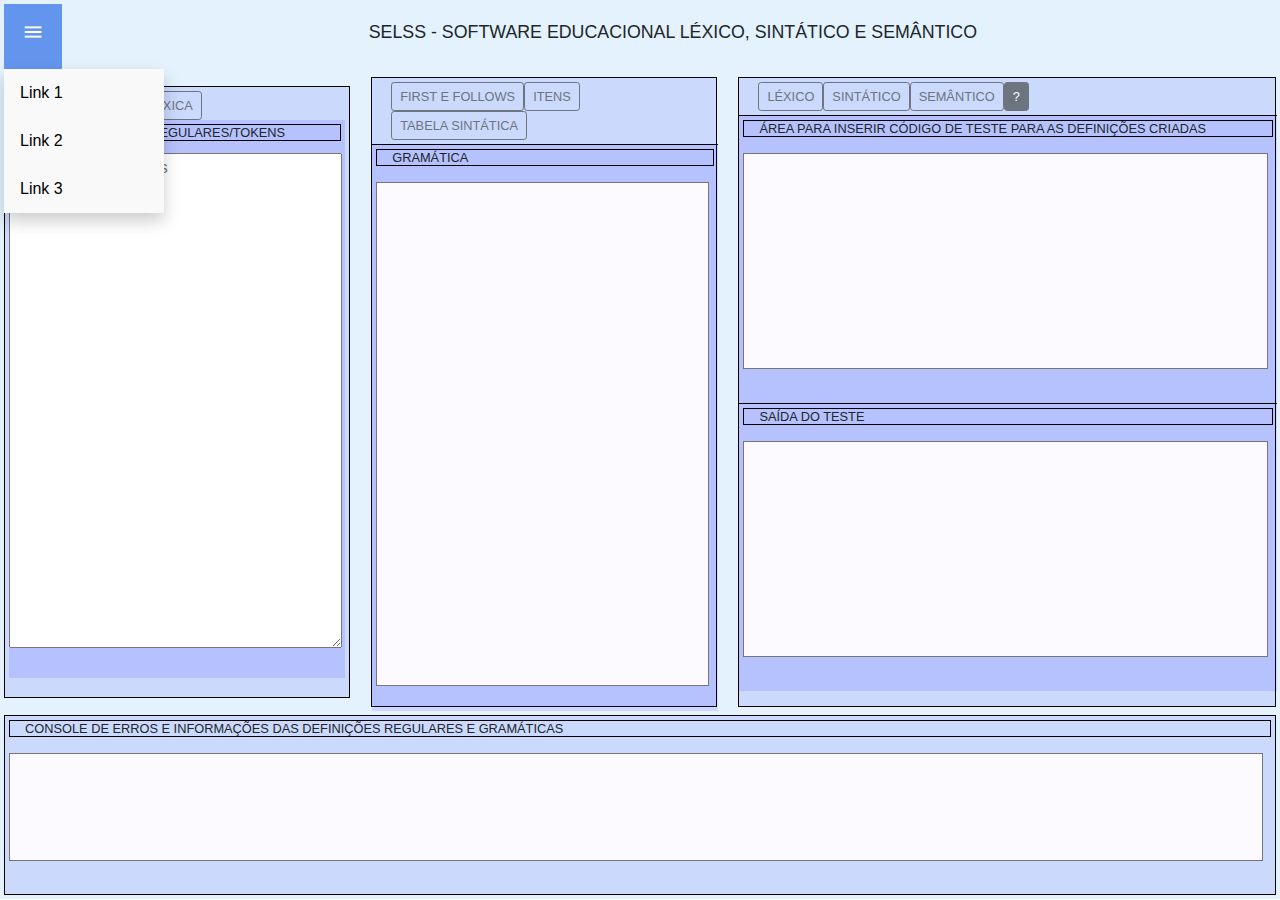
<file: index.html>
<!DOCTYPE html>
<html lang="pt">    
    <head>
        <meta charset="utf-8">
        <meta name="viewport" content="width=device-width, initial-scale=1">
        <link href="https://cdn.jsdelivr.net/npm/bootstrap@5.1.3/dist/css/bootstrap.min.css" rel="stylesheet"
        integrity="sha384-1BmE4kWBq78iYhFldvKuhfTAU6auU8tT94WrHftjDbrCEXSU1oBoqyl2QvZ6jIW3" crossorigin="anonymous">
        <link rel="stylesheet" href="https://maxcdn.bootstrapcdn.com/bootstrap/4.4.1/css/bootstrap.min.css">
        <link href="https://fonts.googleapis.com/icon?family=Material+Icons" rel="stylesheet">
        <link rel="stylesheet" href="css/app.css">
        <script src="https://ajax.googleapis.com/ajax/libs/jquery/3.4.1/jquery.min.js"></script>
        <script src="https://cdnjs.cloudflare.com/ajax/libs/popper.js/1.16.0/umd/popper.min.js"></script>
        <script src="https://maxcdn.bootstrapcdn.com/bootstrap/4.4.1/js/bootstrap.min.js"></script>
        <script src="js/app.js" type="text/javascript"></script> 
    </head>
    <body>
        <nav class="navbar p-0" style="background:#e3f2fd; display:flex;">
            <div class="dropdown p-1">
                <button class="dropbtn" type="button" id="dropdownMenu1" data-bs-toggle="dropdown" style="background:cornflowerblue;">
                    <span class="icon-asset material-icons ng-star-inserted" style="font-size: calc(1.7vw); width: calc(1.7vw); height: calc(1vh)">menu</span>
                </button>
                <div class="dropdown-content">
                    <a href="#">Link 1</a>
                    <a href="#">Link 2</a>
                    <a href="#">Link 3</a>
                </div>
            </div>
            <h4 class="mx-auto" style="font-size:calc(5px + 1vw)">SELSS - SOFTWARE EDUCACIONAL LÉXICO, SINTÁTICO E
                SEMÂNTICO
            </h4>
        </nav>
        <nav class="navbar p-1" style="background:#e3f2fd;">
            <div style="width: calc(27vw); height: calc(68vh); background-color: rgba(0,0,255,0.1); border:1px solid black;">
                <nav class="navbar p-1">
                    <form class="container-fluid justify-content-start p-0">
                        <button class="btn btn-sm btn-outline-secondary me-1 " onclick="loadDoc()"
                                style="width: calc(vw); height: calc(vh); font-size:calc(1vw)" type="button">TABELA DE ANÁLISE
                            LÉXICA</button>
                        <div class="div text-center"
                             style="width: calc(27vw); height: calc(62vh); background-color: rgba(0,0,255,0.1);">
                            <div class="div text-center p-1">
                                <h6 class="justify"
                                    style="border:1px solid black; font-size:calc(1vw);">DEFINIÇÕES REGULARES/TOKENS</h6>
                            </div>
                            <div class="div text-justify">
                                <textarea id="defReg" name="defReg" onkeypress="loadDoc()" style="width: calc(26vw); height: calc(55vh);" placeholder='Escreva as definições'></textarea>
                            </div>
                        </div>
                    </form>
                </nav>
            </div>
            <div style="width: calc(27vw); height: calc(70vh); background-color: rgba(0,0,255,0.1); border:1px solid black;">

                <nav class="navbar p-1">
                    <form class="container-fluid justify-content-start">
                        <button class="btn btn-sm btn-outline-secondary me-1 "
                                style="width: calc(vw); height: calc(vh); font-size:calc(1vw)" type="button">FIRST E
                            FOLLOWS</button>
                        <button class="btn btn-sm btn-outline-secondary me-1 "
                                style="width: calc(vw); height: calc(vh); font-size:calc(1vw)" type="button">ITENS</button>
                        <button class="btn btn-sm btn-outline-secondary me-1 "
                                style="width: calc(vw); height: calc(vh); font-size:calc(1vw)" type="button">TABELA
                            SINTÁTICA</button>
                    </form>
                </nav>
                <div
                    style="width: calc(27vw); height: calc(68vh); background-color: rgba(0,0,255,0.1); border-top:1px solid black;">
                    <div class="div p-1 text-center">
                        <h6 class="container-fluid justify-content-start" style="border:1px solid black; font-size:calc(1vw); ">
                            GRAMÁTICA
                        </h6>
                    </div>
                    <div class="div p-1 text-justify">
                        <textarea style="resize:none; overflow:auto; width: calc(26vw); height: calc(56vh); background-color: #fcfaff;">

                        </textarea>
                    </div>
                </div>

            </div>
            <div style="width: calc(42vw); height: calc(70vh); background-color: rgba(0,0,255,0.1); border:1px solid black;">

                <nav class="navbar p-1">
                    <form class="container-fluid justify-content-start">
                        <button class="btn btn-sm btn-outline-secondary me-1 "
                                style="width: calc(vw); height: calc(vh); font-size:calc(1vw)" type="button">LÉXICO</button>
                        <button class="btn btn-sm btn-outline-secondary me-1 "
                                style="width: calc(vw); height: calc(vh); font-size:calc(1vw)" type="button">SINTÁTICO</button>
                        <button class="btn btn-sm btn-outline-secondary me-1 "
                                style="width: calc(vw); height: calc(vh); font-size:calc(1vw)" type="button">SEMÂNTICO</button>
                        <button class="btn btn-sm btn-secondary" style="width: calc(vw); height: calc(vh); font-size:calc(1vw)"
                                type="button">?</button>
                    </form>
                </nav>
                <div
                    style="width: calc(42vw); height: calc(32vh); background-color: rgba(0,0,255,0.1); border-top:1px solid black;">
                    <div class="div p-1 text-center">
                        <h6 class="container-fluid justify-content-start" style="border:1px solid black; font-size:calc(1vw);">
                            ÁREA PARA INSERIR CÓDIGO DE TESTE PARA AS DEFINIÇÕES CRIADAS
                        </h6>
                    </div>
                    <div class="div p-1 text-justify">
                        <textarea style="resize:none; overflow:auto; width: calc(41vw); height: calc(24vh); background-color: #fcfaff;">

                        </textarea>
                    </div>
                </div>
                <div
                    style="width: calc(42vw); height: calc(32vh); background-color: rgba(0,0,255,0.1); border-top:1px solid black">
                    <div class="div p-1 text-center">
                        <h6 class="container-fluid justify-content-start" style="border:1px solid black; font-size:calc(1vw);">
                            SAÍDA DO TESTE
                        </h6>
                    </div>
                    <div class="div p-1 text-justify">
                        <textarea style="resize:none; overflow:auto; width: calc(41vw); height: calc(24vh); background-color: #fcfaff;">

                        </textarea>
                    </div>
                </div>

            </div>
        </nav>
        <nav class="navbar p-1" style="background:#e3f2fd">
            <div style="width: calc(100vw); height: calc(20vh); background-color: rgba(0,0,255,0.1); border:1px solid black;">
                <div class="div p-1 text-center">
                    <h6 class="container-fluid justify-content-start" style="border:1px solid black; font-size:calc(1vw);">
                        CONSOLE DE ERROS E INFORMAÇÕES DAS DEFINIÇÕES REGULARES E GRAMÁTICAS
                    </h6>
                </div>
                <div class="div p-1 text-justify">
                    <textarea id='saidaDefErros' name='saidaDefErros' class="classenome"
                              style="resize:none; overflow:auto; width: calc(98vw); height: calc(12vh); background-color: #fcfaff;">
                    </textarea>
                </div>
            </div>
        </nav>	
    </body>
</html>
</file>
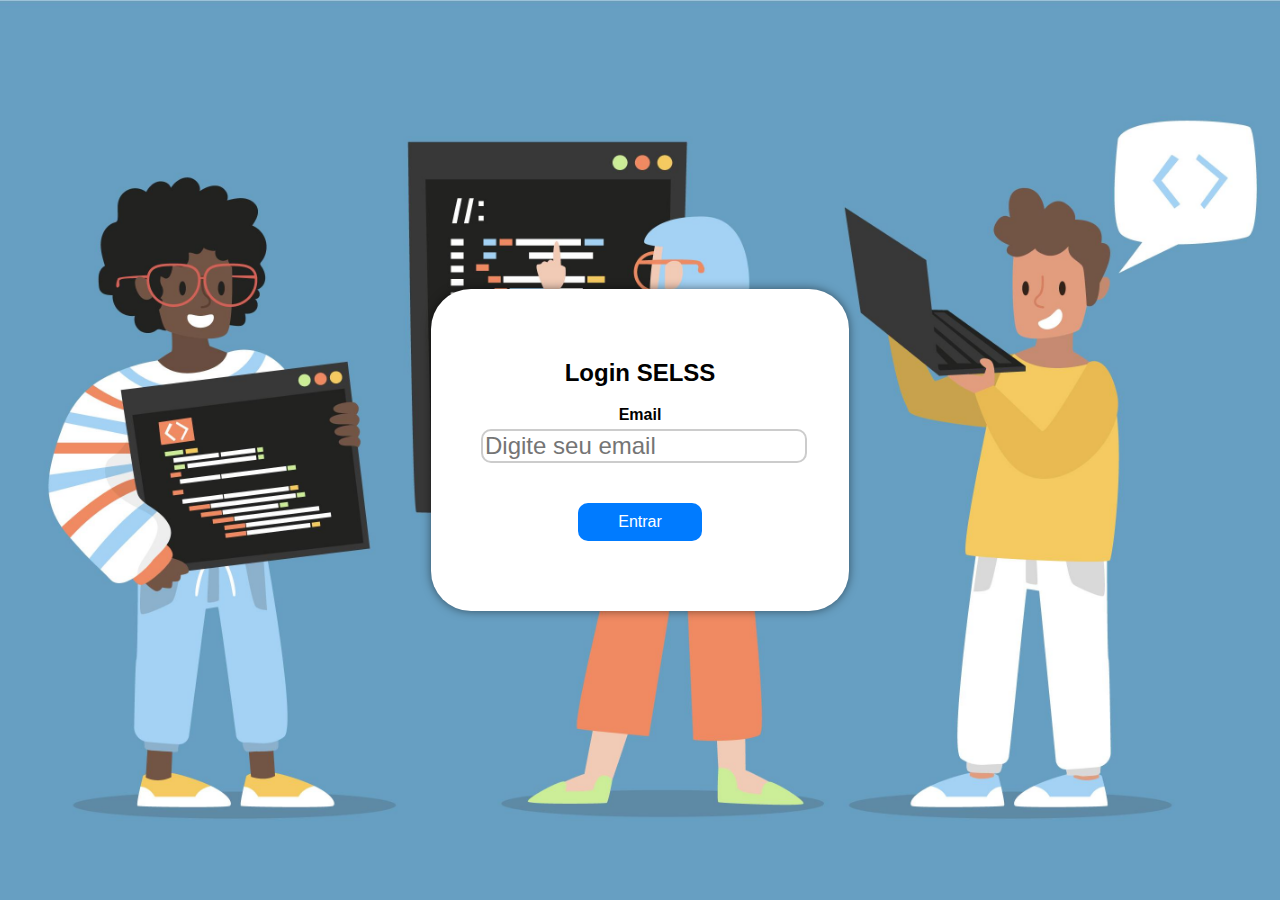
<file: login.html>
<!DOCTYPE html>
<html lang="en">
<head>
    <meta charset="UTF-8">
    <meta name="viewport" content="width=device-width, initial-scale=1.0">
    <link rel="stylesheet" href="css/login.css">
    <title>Tela de Login</title>
</head>
<body>
    <div class="container">
        <form class="login-form" action="index.php" method="POST">
            <h2>Login SELSS</h2>
            <div class="input-container">
                <label for="email">Email</label>
                <input type="email" id="email" oninput="autoResizeInput(this)" placeholder="Digite seu email" required>
            </div>
            <button type="submit">Entrar</button>
        </form>
    </div>
</body>
</html>
</file>
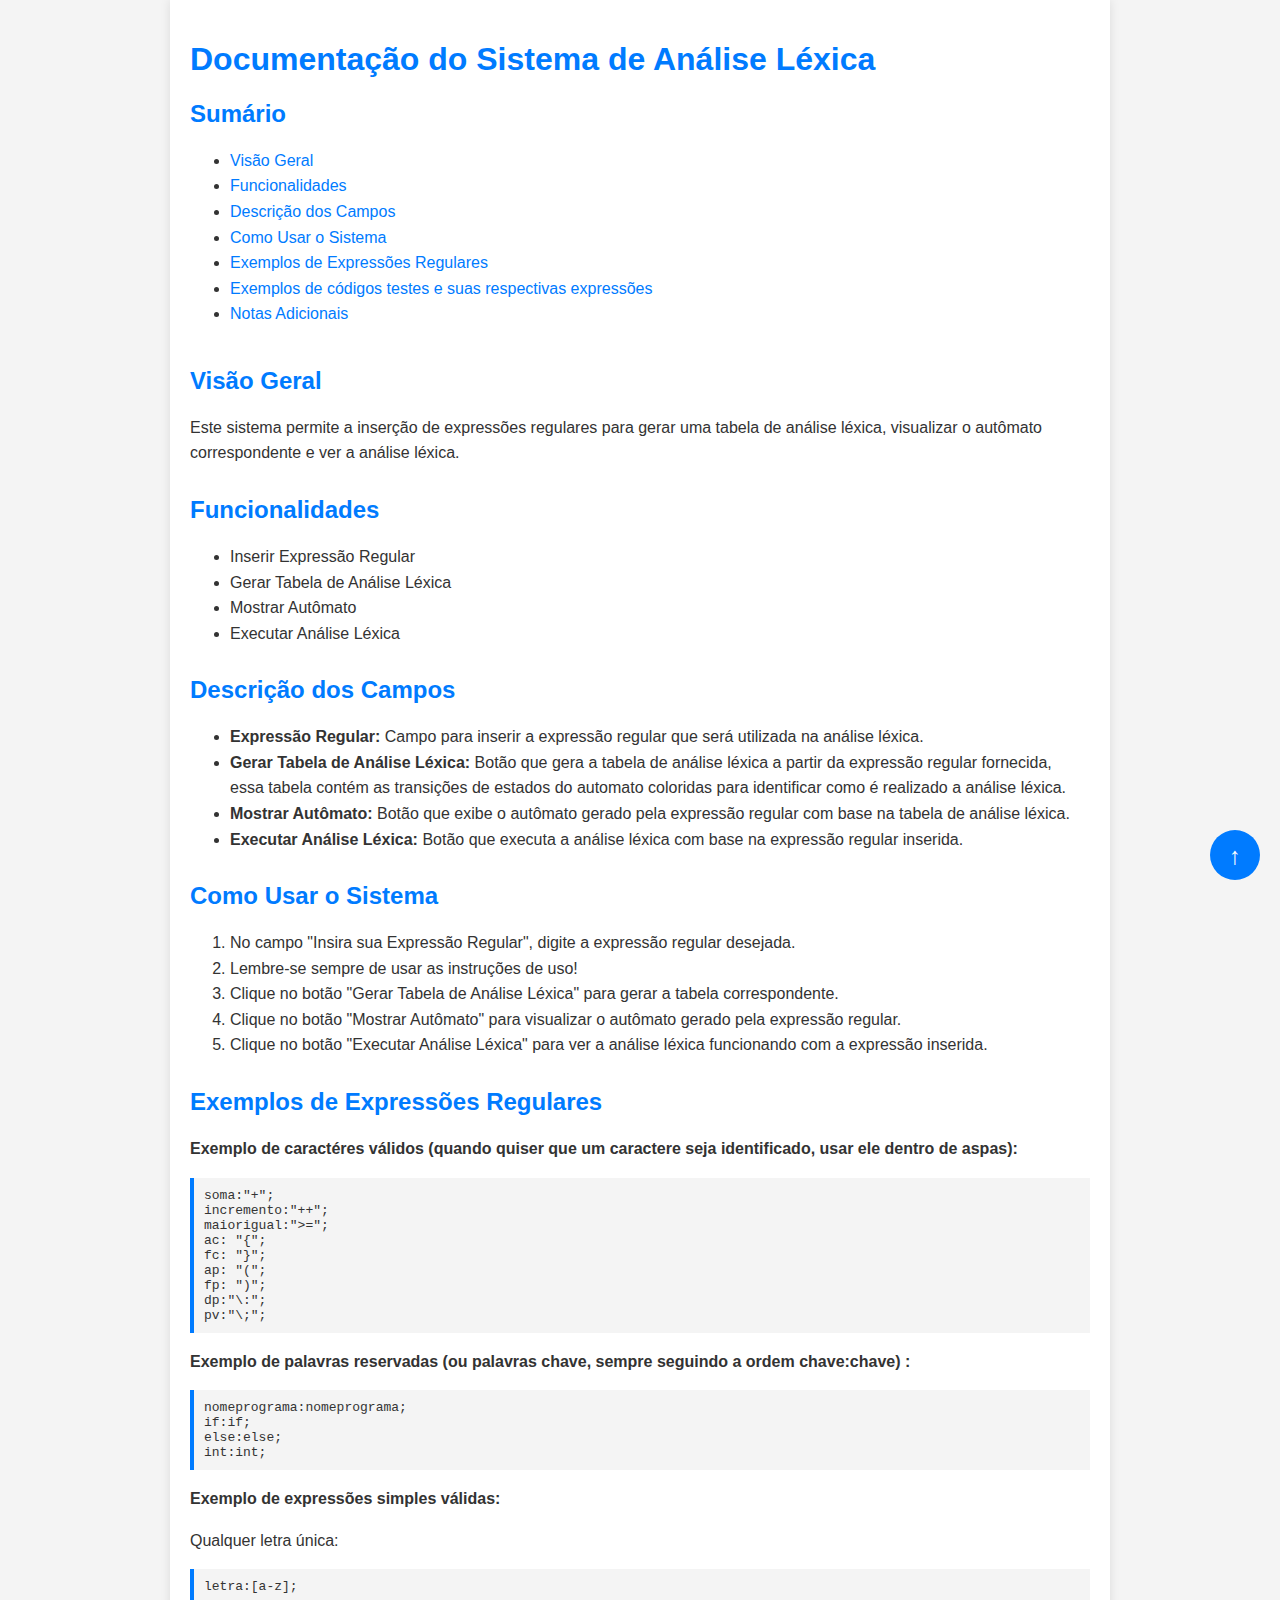
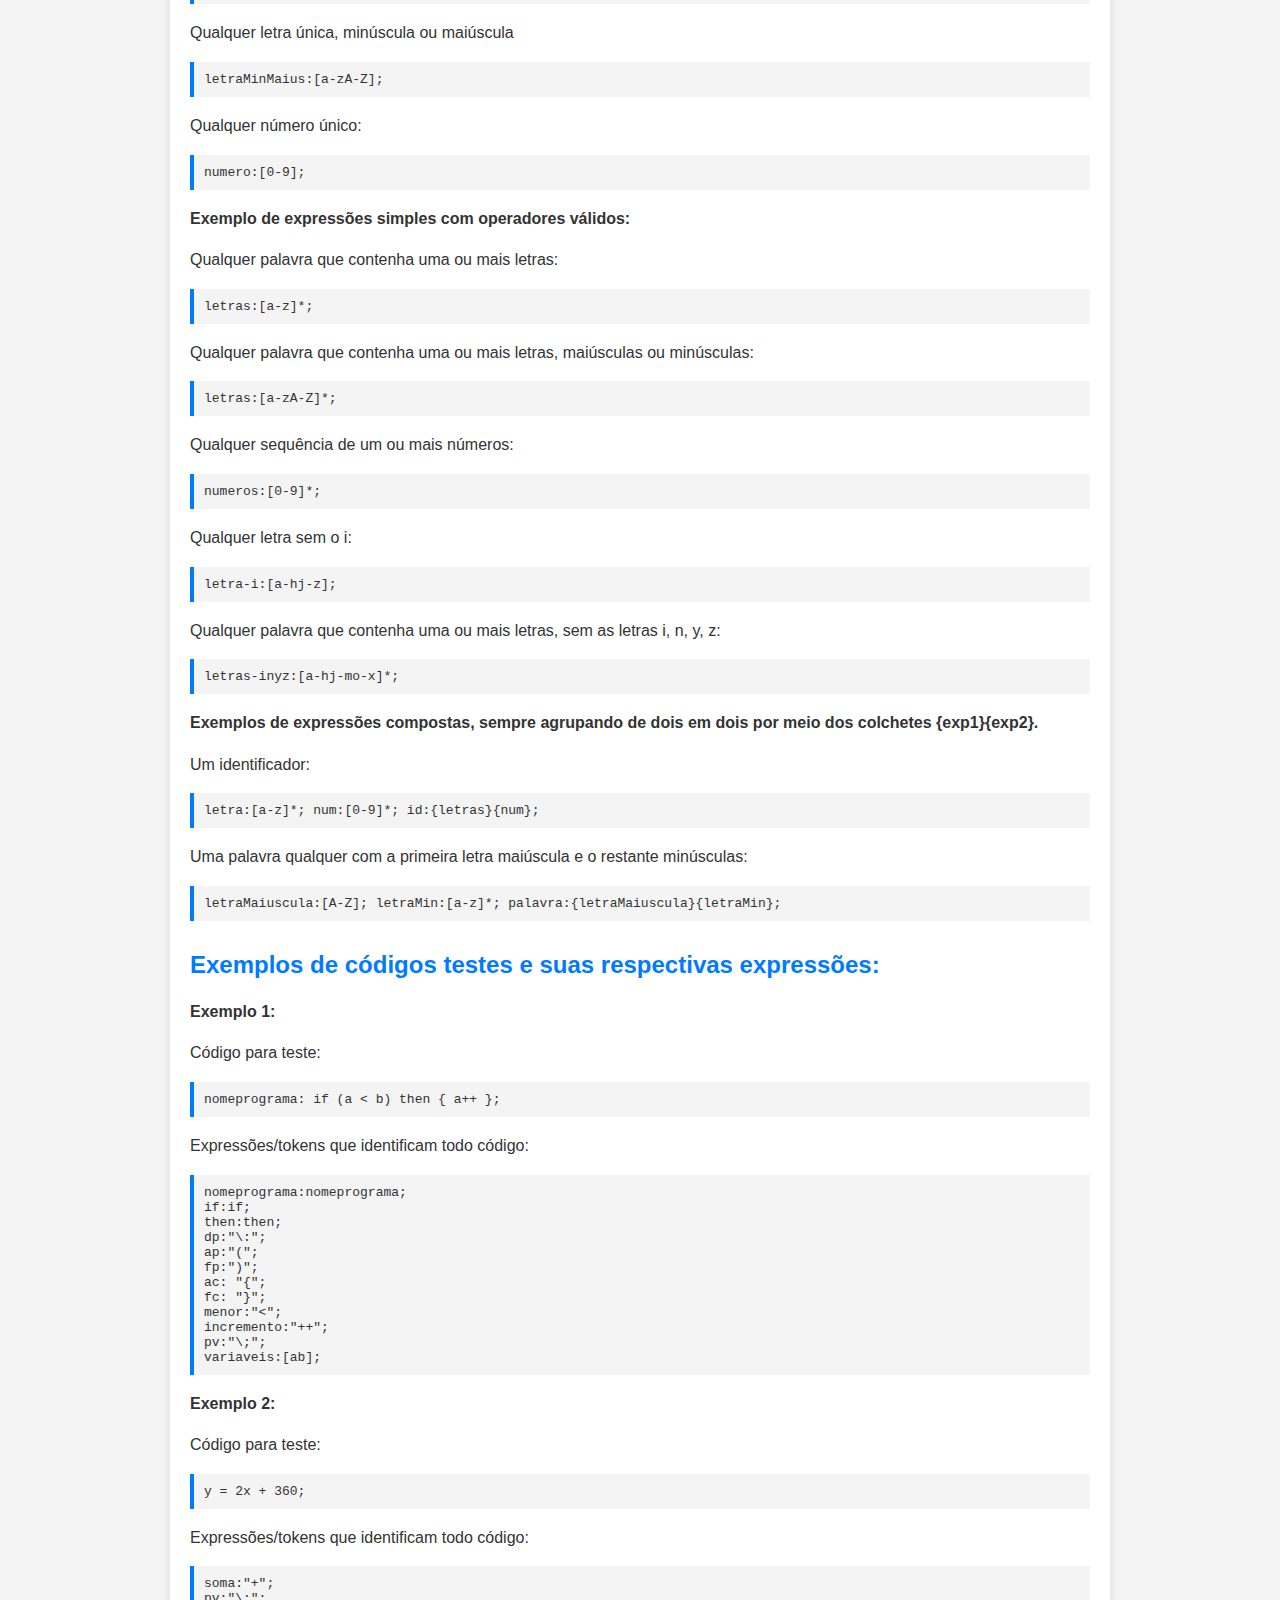
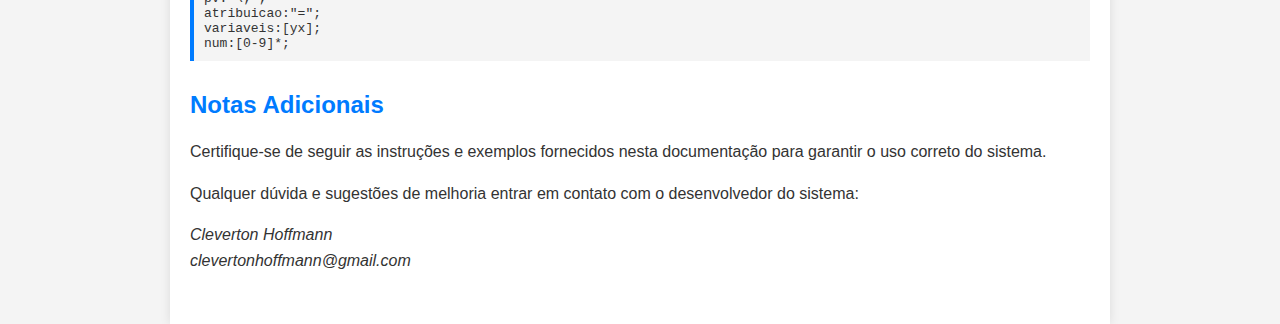
<file: help/documentacao.html>
<!DOCTYPE html>
<html lang="pt-BR">
    <head>
        <meta charset="UTF-8">
        <meta name="viewport" content="width=device-width, initial-scale=1.0">
        <title>Documentação do Sistema de Análise Léxica</title>
        <style>
            body {
                font-family: Arial, sans-serif;
                margin: 0;
                padding: 0;
                background-color: #f4f4f4;
                color: #333;
            }
            .container {
                max-width: 900px;
                margin: 0 auto;
                padding: 20px;
                background-color: #fff;
                box-shadow: 0 0 10px rgba(0, 0, 0, 0.1);
            }
            h1, h2 {
                color: #007BFF;
            }
            p, ul, ol {
                line-height: 1.6;
            }
            .section {
                margin-bottom: 30px;
            }
            .code-example {
                background-color: #f4f4f4;
                padding: 10px;
                border-left: 4px solid #007BFF;
                overflow-x: auto;
            }
            .code-example pre {
                margin: 0;
            }
            .toc {
                margin-bottom: 40px;
            }
            .toc a {
                color: #007BFF;
                text-decoration: none;
            }
            .toc a:hover {
                text-decoration: underline;
            }
            .btn-float {
                position: fixed;
                background-color: #007BFF;
                color: #fff;
                border: none;
                border-radius: 50%;
                width: 50px;
                height: 50px;
                text-align: center;
                line-height: 50px;
                cursor: pointer;
                font-size: 24px;
            }
            .btn-float-left {
                left: 20px;
                bottom: 20px;
            }
            .btn-float-right {
                right: 20px;
                bottom: 20px;
            }
            .btn-float-top {
                right: 20px;
                bottom: 80px;
            }
        </style>
    </head>
    <body>
        <div class="container">
            <h1>Documentação do Sistema de Análise Léxica</h1>

            <div class="toc">
                <h2>Sumário</h2>
                <ul>
                    <li><a href="#visao-geral">Visão Geral</a></li>
                    <li><a href="#funcionalidades">Funcionalidades</a></li>
                    <li><a href="#descricao-campos">Descrição dos Campos</a></li>
                    <li><a href="#como-usar">Como Usar o Sistema</a></li>
                    <li><a href="#exemplo-expressao">Exemplos de Expressões Regulares</a></li>
                    <li><a href="#exemplo-expressaocodigo">Exemplos de códigos testes e suas respectivas expressões</a></li>
                    <li><a href="#notas-adicionais">Notas Adicionais</a></li>
                </ul>
            </div>

            <div id="visao-geral" class="section">
                <h2>Visão Geral</h2>
                <p>Este sistema permite a inserção de expressões regulares para gerar uma tabela de análise léxica, visualizar o autômato correspondente e ver a análise léxica.</p>
            </div>

            <div id="funcionalidades" class="section">
                <h2>Funcionalidades</h2>
                <ul>
                    <li>Inserir Expressão Regular</li>
                    <li>Gerar Tabela de Análise Léxica</li>
                    <li>Mostrar Autômato</li>
                    <li>Executar Análise Léxica</li>
                </ul>
            </div>

            <div id="descricao-campos" class="section">
                <h2>Descrição dos Campos</h2>
                <ul>
                    <li><strong>Expressão Regular:</strong> Campo para inserir a expressão regular que será utilizada na análise léxica.</li>
                    <li><strong>Gerar Tabela de Análise Léxica:</strong> Botão que gera a tabela de análise léxica a partir da expressão regular fornecida, essa tabela contém as transições de estados do automato coloridas para identificar como é realizado a análise léxica.</li>
                    <li><strong>Mostrar Autômato:</strong> Botão que exibe o autômato gerado pela expressão regular com base na tabela de análise léxica.</li>
                    <li><strong>Executar Análise Léxica:</strong> Botão que executa a análise léxica com base na expressão regular inserida.</li>
                </ul>
            </div>

            <div id="como-usar" class="section">
                <h2>Como Usar o Sistema</h2>
                <ol>
                    <li>No campo "Insira sua Expressão Regular", digite a expressão regular desejada.</li>
                    <li>Lembre-se sempre de usar as instruções de uso!</li>
                    <li>Clique no botão "Gerar Tabela de Análise Léxica" para gerar a tabela correspondente.</li>
                    <li>Clique no botão "Mostrar Autômato" para visualizar o autômato gerado pela expressão regular.</li>
                    <li>Clique no botão "Executar Análise Léxica" para ver a análise léxica funcionando com a expressão inserida.</li>
                </ol>
            </div>

            <div id="exemplo-expressao" class="section">
                <h2>Exemplos de Expressões Regulares</h2>
                <p><b>Exemplo de caractéres válidos (quando quiser que um caractere seja identificado, usar ele dentro de aspas):</b></p>
                <div class="code-example">
                    <pre>soma:"+";</pre>
                    <pre>incremento:"++";</pre>
                    <pre>maiorigual:">=";</pre>
                    <pre>ac: "{";</pre>  
                    <pre>fc: "}";</pre> 
                    <pre>ap: "(";</pre>  
                    <pre>fp: ")";</pre>
                    <pre>dp:"\:";</pre> 
                    <pre>pv:"\;";</pre>
                </div>
                <p><b>Exemplo de palavras reservadas (ou palavras chave, sempre seguindo a ordem chave:chave) :</b></p>
                <div class="code-example">
                    <pre>nomeprograma:nomeprograma;</pre>
                    <pre>if:if;</pre>
                    <pre>else:else;</pre>
                    <pre>int:int;</pre>
                </div>
                <p><b>Exemplo de expressões simples válidas:</b></p>
                <p>Qualquer letra única:</p>
                <div class="code-example">
                    <pre>letra:[a-z];</pre>
                </div>
                <p>Qualquer letra única, minúscula ou maiúscula</p>
                <div class="code-example">
                    <pre>letraMinMaius:[a-zA-Z];</pre>
                </div>
                <p>Qualquer número único:</p>
                <div class="code-example">
                    <pre>numero:[0-9];</pre>
                </div>
                <p><b>Exemplo de expressões simples com operadores válidos:</b></p>
                <p>Qualquer palavra que contenha uma ou mais letras:</p>
                <div class="code-example">
                    <pre>letras:[a-z]*;</pre>
                </div>
                <p>Qualquer palavra que contenha uma ou mais letras, maiúsculas ou minúsculas:</p>
                <div class="code-example">
                    <pre>letras:[a-zA-Z]*;</pre>
                </div>
                <p>Qualquer sequência de um ou mais números:</p>
                <div class="code-example">
                    <pre>numeros:[0-9]*;</pre>
                </div>
                <p>Qualquer letra sem o i:</p>
                <div class="code-example">
                    <pre>letra-i:[a-hj-z];</pre>
                </div>
                <p>Qualquer palavra que contenha uma ou mais letras, sem as letras i, n, y, z:</p>
                <div class="code-example">
                    <pre>letras-inyz:[a-hj-mo-x]*;</pre>
                </div>
                <p><b>Exemplos de expressões compostas, sempre agrupando de dois em dois por meio dos colchetes {exp1}{exp2}.</b></p>
                <p>Um identificador:</p>
                <div class="code-example">
                    <pre>letra:[a-z]*; num:[0-9]*; id:{letras}{num};</pre>
                </div>
                <p>Uma palavra qualquer com a primeira letra maiúscula e o restante minúsculas: </p>
                <div class="code-example">
                    <pre>letraMaiuscula:[A-Z]; letraMin:[a-z]*; palavra:{letraMaiuscula}{letraMin};</pre>
                </div>
            </div>
            
            <div id="exemplo-expressaocodigo" class="section">
                <h2>Exemplos de códigos testes e suas respectivas expressões:</h2>
                <p><b>Exemplo 1:</b></p>
                <p>Código para teste: </p>
                <div class="code-example">
                    <pre>nomeprograma: if (a &lt; b) then { a++ };</pre>
                </div>
                <p>Expressões/tokens que identificam todo código: </p>
                <div class="code-example">
                    <pre>nomeprograma:nomeprograma;
if:if;
then:then;
dp:"\:";
ap:"(";
fp:")";
ac: "{";
fc: "}";
menor:"<";
incremento:"++";
pv:"\;";
variaveis:[ab];</pre>
                </div>
                <p><b>Exemplo 2:</b></p>
                <p>Código para teste: </p>
                <div class="code-example">
                    <pre>y = 2x + 360;</pre>
                </div>
                <p>Expressões/tokens que identificam todo código: </p>
                <div class="code-example">
                    <pre>soma:"+";
pv:"\;";
atribuicao:"=";
variaveis:[yx];
num:[0-9]*;</pre>
                </div>
            </div>

            <div id="notas-adicionais" class="section">
                <h2>Notas Adicionais</h2>
                <p>Certifique-se de seguir as instruções e exemplos fornecidos nesta documentação para garantir o uso correto do sistema.</p>
                <p>Qualquer dúvida e sugestões de melhoria entrar em contato com o desenvolvedor do sistema:</p>
                <p><i>Cleverton Hoffmann<br>clevertonhoffmann@gmail.com</i></p>
            </div>
        </div>

        <!-- Botões Flutuantes -->
        <button class="btn-float btn-float-right" onclick="scrollToTop()">&#8593;</button>
        <script>
            function scrollToTop() {
                window.scrollTo({top: 0, behavior: 'smooth'});
            }
        </script>
    </body>
</html>
</file>
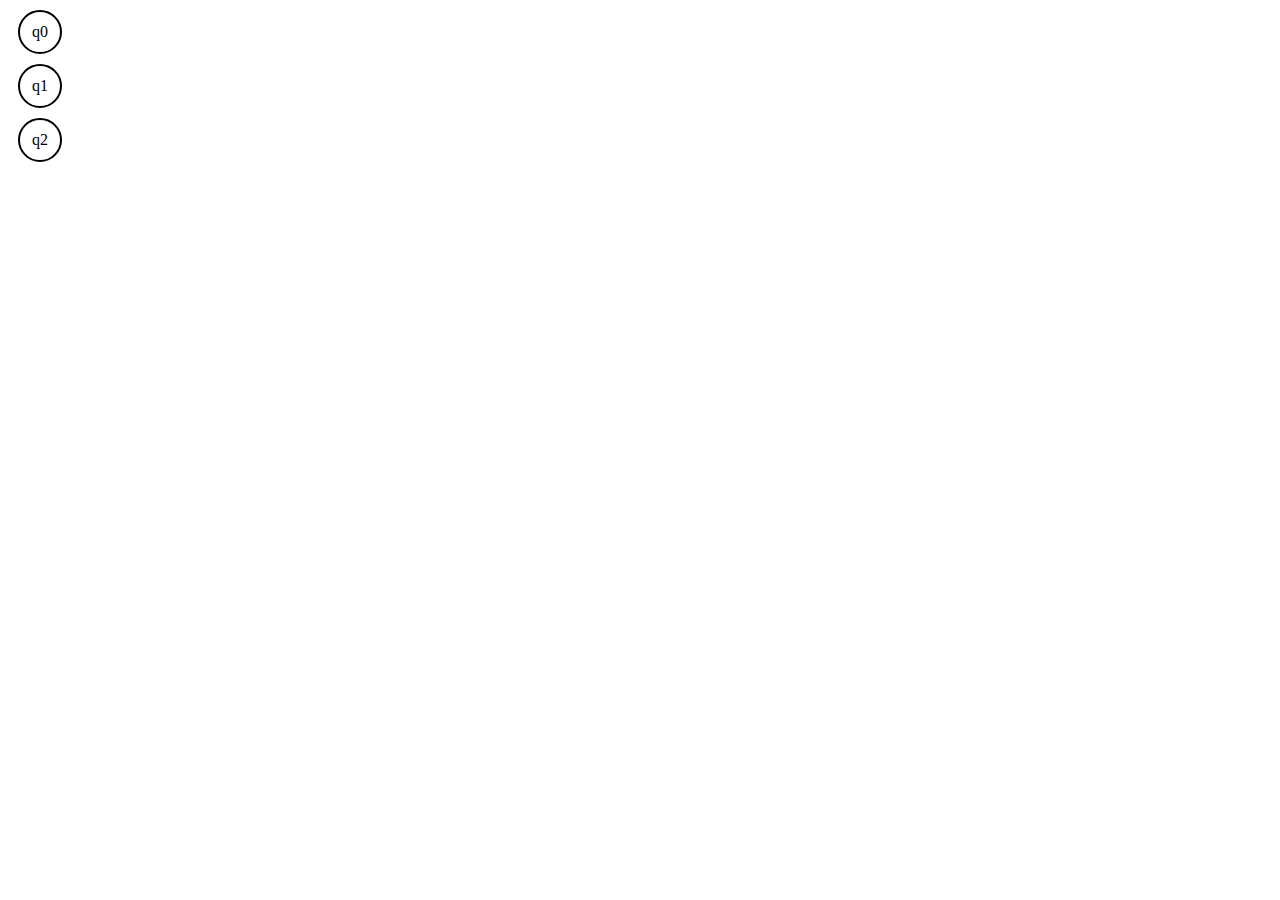
<file: data/rascunhos/grafico.html>
<!DOCTYPE html>
<html lang="en">
<head>
  <meta charset="UTF-8">
  <meta name="viewport" content="width=device-width, initial-scale=1.0">
  <title>Automato GALS</title>
  <style>
    /* Adicione estilos CSS conforme necessário para os estados, transições, etc. */
    .state {
      width: 40px;
      height: 40px;
      border: 2px solid black;
      border-radius: 50%;
      display: flex;
      align-items: center;
      justify-content: center;
      font-size: 16px;
      margin: 10px;
    }
  </style>
</head>
<body>

  <!-- Adicione os estados como divs com a classe "state" -->
  <div class="state" id="q0">q0</div>
  <div class="state" id="q1">q1</div>
  <div class="state" id="q2">q2</div>

  <!-- Adicione a tabela de transição em JavaScript -->
  <script>
    // Exemplo de tabela de transição
    const tabelaTransicao = {
      q0: { 0: 'q1', 1: 'q2' },
      q1: { 0: 'q2', 1: 'q0' },
      q2: { 0: 'q0', 1: 'q1' }
    };

    // Função para aplicar transição quando um botão é clicado
    function transicao(estadoAtual, entrada) {
      const proximoEstado = tabelaTransicao[estadoAtual][entrada];
      if (proximoEstado) {
        alert(`Transição de ${estadoAtual} com entrada ${entrada} para ${proximoEstado}`);
        // Aqui você pode adicionar lógica para atualizar a representação gráfica
      } else {
        alert(`Não há transição definida para ${estadoAtual} com entrada ${entrada}`);
      }
    }

    // Exemplo de uso: clicar no estado q0 com entrada 0
    document.getElementById('q0').addEventListener('click', () => transicao('q0', 0));
  </script>

</body>
</html>
</file>
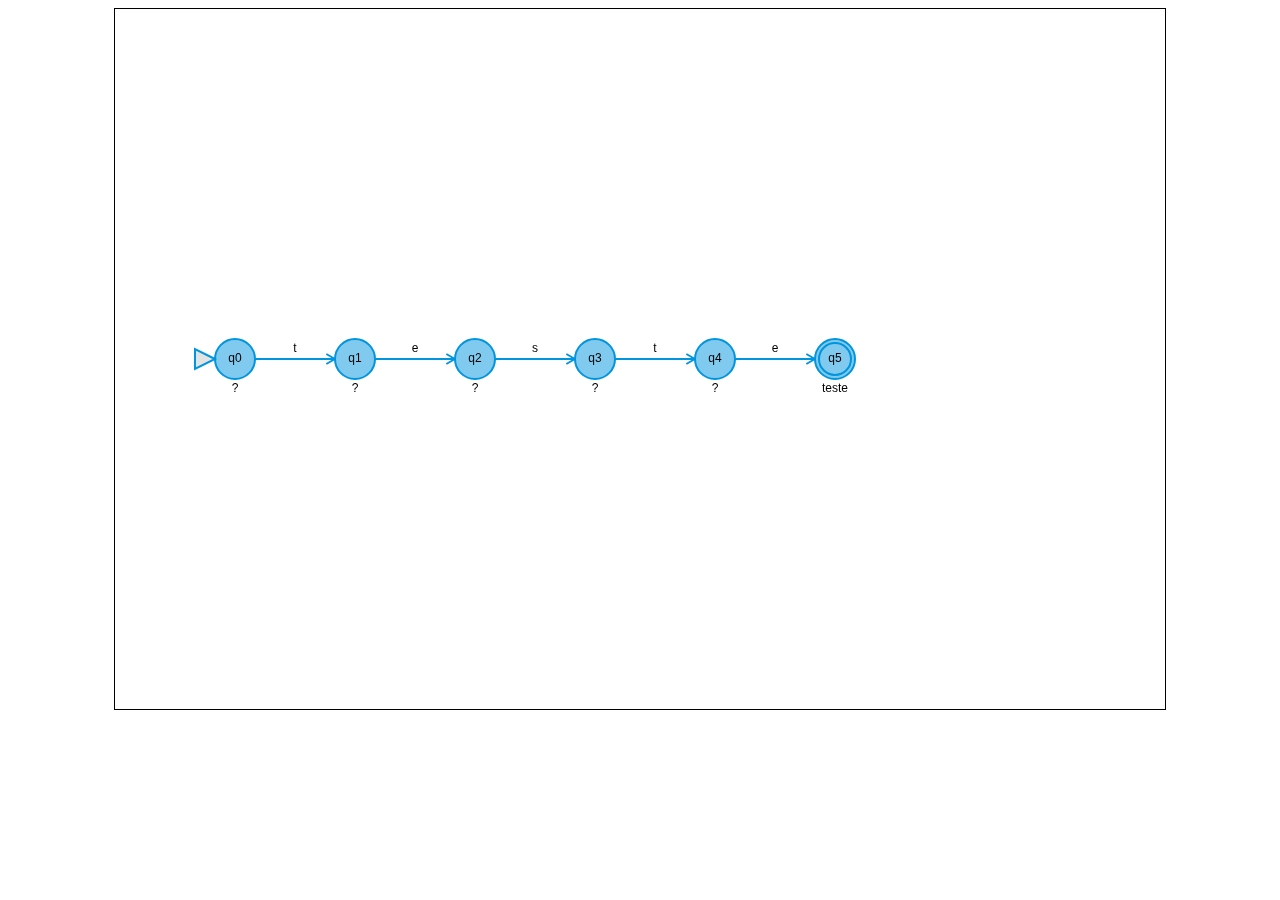
<file: datausers/cleverton_gmail_com/modalAutomato.html>
<!DOCTYPE html>
                    <html lang="pt-BR">
                        <head>
                            <meta charset="UTF-8">
                            <meta name="viewport" content="width=device-width, initial-scale=1.0">
                            <title>Desenhar e Conectar Círculos</title>
                            <style>
                                #canvas { border: 1px solid #000; cursor: pointer; }
                            </style>
                        </head>
                        <body style="text-align:center">
                            <canvas id="canvas" width="1050" height="700"></canvas>
                            <script>
                             var canvas = document.getElementById("canvas");
                                var ctx = canvas.getContext("2d");
                                var circles = [];
                                var numRows = 1; // Número de linhas
                                var numColumns = 5; // Número de colunas
                                var circleRadius = 20; // Raio do círculo
                                var circleSpacingX = 120; // Espaçamento horizontal entre os círculos
                                var circleSpacingY = canvas.height / (numRows + 1); // Espaçamento vertical entre os círculos
                                 function isMouseOverCircle(mouseX, mouseY, circle) {
                                    var dx = mouseX - circle.x;
                                    var dy = mouseY - circle.y;
                                    return dx * dx + dy * dy < circle.radius * circle.radius;
                                }
                                 canvas.addEventListener("mousedown", function(event) {
                                    var mouseX = event.clientX - canvas.getBoundingClientRect().left;
                                    var mouseY = event.clientY - canvas.getBoundingClientRect().top;

                                    circles.forEach(function(circle) {
                                        if (isMouseOverCircle(mouseX, mouseY, circle)) {
                                            circle.isDragging = true;
                                        }
                                    });
                                });
                         
                                // Evento de movimento do mouse
                                canvas.addEventListener("mousemove", function(event) {
                                    circles.forEach(function(circle) {
                                        if (circle.isDragging) {
                                            circle.x = event.clientX - canvas.getBoundingClientRect().left;
                                            circle.y = event.clientY - canvas.getBoundingClientRect().top;
                                            redraw();
                                        }
                                    });
                                });

                                // Evento de soltar o botão do mouse
                                canvas.addEventListener("mouseup", function() {
                                    circles.forEach(function(circle) {
                                        circle.isDragging = false;
                                    });
                                });
                                 function drawCircle(circle) {
                                    ctx.beginPath();
                                    ctx.arc(circle.x, circle.y, circle.radius, 0, 2 * Math.PI);
                                    ctx.fillStyle = "rgba(0, 149, 221, 0.5)";
                                    ctx.fill();
                                    ctx.strokeStyle = "#0095DD";
                                    ctx.lineWidth = 2;
                                    ctx.stroke();
                                    ctx.closePath();

                                    ctx.fillStyle = "#000";
                                    ctx.font = "12px Arial";
                                    ctx.textAlign = "center";
                                    ctx.textBaseline = "middle";
                                    ctx.fillText(circle.label, circle.x, circle.y);

                                    // Desenha a flecha apontando para o estado inicial q0
                                        if (circle.label === "q0") {
                                            ctx.beginPath();
                                            ctx.moveTo(circle.x - circle.radius, circle.y);
                                            ctx.lineTo(circle.x - circle.radius - 20, circle.y - 10);
                                            ctx.lineTo(circle.x - circle.radius - 20, circle.y + 10);
                                            ctx.closePath();
                                            ctx.fillStyle = "rgba(200, 200, 200, 0.5)"; // Cinza claro para o preenchimento
                                            ctx.fill();
                                            ctx.strokeStyle = "#0095DD"; // Azul para a borda
                                            ctx.lineWidth = 2;
                                            ctx.stroke();
                                        }
                                                       
                                        if (circle.label === "q0") {
                                            // Desenha a linha conectando as bordas dos círculos
                                            ctx.beginPath();
                                            ctx.moveTo(circle.x + circle.radius * Math.cos(Math.atan2(circles[1].y - circle.y, circles[1].x - circle.x)), circle.y + circle.radius * Math.sin(Math.atan2(circles[1].y - circle.y, circles[1].x - circle.x)));
                                            ctx.lineTo(circles[1].x - circles[1].radius * Math.cos(Math.atan2(circles[1].y - circle.y, circles[1].x - circle.x)), circles[1].y - circles[1].radius * Math.sin(Math.atan2(circles[1].y - circle.y, circles[1].x - circle.x)));

                                            // Adiciona a seta na ponta da linha
                                            var arrowSize = 10; // Tamanho da seta
                                            var angle = Math.atan2(circles[1].y - circle.y, circles[1].x - circle.x);
                                            var circles1EdgeX = circles[1].x - circles[1].radius * Math.cos(angle);
                                            var circles1EdgeY = circles[1].y - circles[1].radius * Math.sin(angle);
                                            ctx.moveTo(circles1EdgeX, circles1EdgeY);
                                            ctx.lineTo(circles1EdgeX - arrowSize * Math.cos(angle - Math.PI / 6), circles1EdgeY - arrowSize * Math.sin(angle - Math.PI / 6));
                                            ctx.moveTo(circles1EdgeX, circles1EdgeY);
                                            ctx.lineTo(circles1EdgeX - arrowSize * Math.cos(angle + Math.PI / 6), circles1EdgeY - arrowSize * Math.sin(angle + Math.PI / 6));

                                            ctx.strokeStyle = "#0095DD"; // Azul para a linha de conexão
                                            ctx.lineWidth = 2;
                                            ctx.stroke();
                                            ctx.closePath();
                                            
                                            // Adiciona o rótulo à linha entre circle1 e circle2
                                            ctx.beginPath();
                                            var labelX1 = (circle.x + circles[1].x) / 2;
                                            var labelY1 = (circle.y + circles[1].y) / 2;
                                            ctx.fillStyle = "#000";
                                            ctx.font = "12px Arial";
                                            ctx.textAlign = "center";
                                            ctx.textBaseline = "middle";
                                            ctx.fillText("t", labelX1, labelY1-10);
                                            ctx.closePath();
                                        }

                             if (circle.label === "q0") {
                                                    ctx.fillStyle = "#000";
                                                    ctx.font = "12px Arial";
                                                    ctx.textAlign = "center";
                                                    ctx.textBaseline = "middle";
                                                    ctx.fillText("?", circle.x, circle.y - circle.radius + 50);
                                                    
                                        }                                
                                        if (circle.label === "q1") {
                                            // Desenha a linha conectando as bordas dos círculos
                                            ctx.beginPath();
                                            ctx.moveTo(circle.x + circle.radius * Math.cos(Math.atan2(circles[2].y - circle.y, circles[2].x - circle.x)), circle.y + circle.radius * Math.sin(Math.atan2(circles[2].y - circle.y, circles[2].x - circle.x)));
                                            ctx.lineTo(circles[2].x - circles[2].radius * Math.cos(Math.atan2(circles[2].y - circle.y, circles[2].x - circle.x)), circles[2].y - circles[2].radius * Math.sin(Math.atan2(circles[2].y - circle.y, circles[2].x - circle.x)));

                                            // Adiciona a seta na ponta da linha
                                            var arrowSize = 10; // Tamanho da seta
                                            var angle = Math.atan2(circles[2].y - circle.y, circles[2].x - circle.x);
                                            var circles2EdgeX = circles[2].x - circles[2].radius * Math.cos(angle);
                                            var circles2EdgeY = circles[2].y - circles[2].radius * Math.sin(angle);
                                            ctx.moveTo(circles2EdgeX, circles2EdgeY);
                                            ctx.lineTo(circles2EdgeX - arrowSize * Math.cos(angle - Math.PI / 6), circles2EdgeY - arrowSize * Math.sin(angle - Math.PI / 6));
                                            ctx.moveTo(circles2EdgeX, circles2EdgeY);
                                            ctx.lineTo(circles2EdgeX - arrowSize * Math.cos(angle + Math.PI / 6), circles2EdgeY - arrowSize * Math.sin(angle + Math.PI / 6));

                                            ctx.strokeStyle = "#0095DD"; // Azul para a linha de conexão
                                            ctx.lineWidth = 2;
                                            ctx.stroke();
                                            ctx.closePath();
                                            
                                            // Adiciona o rótulo à linha entre circle1 e circle2
                                            ctx.beginPath();
                                            var labelX2 = (circle.x + circles[2].x) / 2;
                                            var labelY2 = (circle.y + circles[2].y) / 2;
                                            ctx.fillStyle = "#000";
                                            ctx.font = "12px Arial";
                                            ctx.textAlign = "center";
                                            ctx.textBaseline = "middle";
                                            ctx.fillText("e", labelX2, labelY2-10);
                                            ctx.closePath();
                                        }

                             if (circle.label === "q1") {
                                                    ctx.fillStyle = "#000";
                                                    ctx.font = "12px Arial";
                                                    ctx.textAlign = "center";
                                                    ctx.textBaseline = "middle";
                                                    ctx.fillText("?", circle.x, circle.y - circle.radius + 50);
                                                    
                                        }                                
                                        if (circle.label === "q2") {
                                            // Desenha a linha conectando as bordas dos círculos
                                            ctx.beginPath();
                                            ctx.moveTo(circle.x + circle.radius * Math.cos(Math.atan2(circles[3].y - circle.y, circles[3].x - circle.x)), circle.y + circle.radius * Math.sin(Math.atan2(circles[3].y - circle.y, circles[3].x - circle.x)));
                                            ctx.lineTo(circles[3].x - circles[3].radius * Math.cos(Math.atan2(circles[3].y - circle.y, circles[3].x - circle.x)), circles[3].y - circles[3].radius * Math.sin(Math.atan2(circles[3].y - circle.y, circles[3].x - circle.x)));

                                            // Adiciona a seta na ponta da linha
                                            var arrowSize = 10; // Tamanho da seta
                                            var angle = Math.atan2(circles[3].y - circle.y, circles[3].x - circle.x);
                                            var circles3EdgeX = circles[3].x - circles[3].radius * Math.cos(angle);
                                            var circles3EdgeY = circles[3].y - circles[3].radius * Math.sin(angle);
                                            ctx.moveTo(circles3EdgeX, circles3EdgeY);
                                            ctx.lineTo(circles3EdgeX - arrowSize * Math.cos(angle - Math.PI / 6), circles3EdgeY - arrowSize * Math.sin(angle - Math.PI / 6));
                                            ctx.moveTo(circles3EdgeX, circles3EdgeY);
                                            ctx.lineTo(circles3EdgeX - arrowSize * Math.cos(angle + Math.PI / 6), circles3EdgeY - arrowSize * Math.sin(angle + Math.PI / 6));

                                            ctx.strokeStyle = "#0095DD"; // Azul para a linha de conexão
                                            ctx.lineWidth = 2;
                                            ctx.stroke();
                                            ctx.closePath();
                                            
                                            // Adiciona o rótulo à linha entre circle1 e circle2
                                            ctx.beginPath();
                                            var labelX3 = (circle.x + circles[3].x) / 2;
                                            var labelY3 = (circle.y + circles[3].y) / 2;
                                            ctx.fillStyle = "#000";
                                            ctx.font = "12px Arial";
                                            ctx.textAlign = "center";
                                            ctx.textBaseline = "middle";
                                            ctx.fillText("s", labelX3, labelY3-10);
                                            ctx.closePath();
                                        }

                             if (circle.label === "q2") {
                                                    ctx.fillStyle = "#000";
                                                    ctx.font = "12px Arial";
                                                    ctx.textAlign = "center";
                                                    ctx.textBaseline = "middle";
                                                    ctx.fillText("?", circle.x, circle.y - circle.radius + 50);
                                                    
                                        }                                
                                        if (circle.label === "q3") {
                                            // Desenha a linha conectando as bordas dos círculos
                                            ctx.beginPath();
                                            ctx.moveTo(circle.x + circle.radius * Math.cos(Math.atan2(circles[4].y - circle.y, circles[4].x - circle.x)), circle.y + circle.radius * Math.sin(Math.atan2(circles[4].y - circle.y, circles[4].x - circle.x)));
                                            ctx.lineTo(circles[4].x - circles[4].radius * Math.cos(Math.atan2(circles[4].y - circle.y, circles[4].x - circle.x)), circles[4].y - circles[4].radius * Math.sin(Math.atan2(circles[4].y - circle.y, circles[4].x - circle.x)));

                                            // Adiciona a seta na ponta da linha
                                            var arrowSize = 10; // Tamanho da seta
                                            var angle = Math.atan2(circles[4].y - circle.y, circles[4].x - circle.x);
                                            var circles4EdgeX = circles[4].x - circles[4].radius * Math.cos(angle);
                                            var circles4EdgeY = circles[4].y - circles[4].radius * Math.sin(angle);
                                            ctx.moveTo(circles4EdgeX, circles4EdgeY);
                                            ctx.lineTo(circles4EdgeX - arrowSize * Math.cos(angle - Math.PI / 6), circles4EdgeY - arrowSize * Math.sin(angle - Math.PI / 6));
                                            ctx.moveTo(circles4EdgeX, circles4EdgeY);
                                            ctx.lineTo(circles4EdgeX - arrowSize * Math.cos(angle + Math.PI / 6), circles4EdgeY - arrowSize * Math.sin(angle + Math.PI / 6));

                                            ctx.strokeStyle = "#0095DD"; // Azul para a linha de conexão
                                            ctx.lineWidth = 2;
                                            ctx.stroke();
                                            ctx.closePath();
                                            
                                            // Adiciona o rótulo à linha entre circle1 e circle2
                                            ctx.beginPath();
                                            var labelX4 = (circle.x + circles[4].x) / 2;
                                            var labelY4 = (circle.y + circles[4].y) / 2;
                                            ctx.fillStyle = "#000";
                                            ctx.font = "12px Arial";
                                            ctx.textAlign = "center";
                                            ctx.textBaseline = "middle";
                                            ctx.fillText("t", labelX4, labelY4-10);
                                            ctx.closePath();
                                        }

                             if (circle.label === "q3") {
                                                    ctx.fillStyle = "#000";
                                                    ctx.font = "12px Arial";
                                                    ctx.textAlign = "center";
                                                    ctx.textBaseline = "middle";
                                                    ctx.fillText("?", circle.x, circle.y - circle.radius + 50);
                                                    
                                        }                                
                                        if (circle.label === "q4") {
                                            // Desenha a linha conectando as bordas dos círculos
                                            ctx.beginPath();
                                            ctx.moveTo(circle.x + circle.radius * Math.cos(Math.atan2(circles[5].y - circle.y, circles[5].x - circle.x)), circle.y + circle.radius * Math.sin(Math.atan2(circles[5].y - circle.y, circles[5].x - circle.x)));
                                            ctx.lineTo(circles[5].x - circles[5].radius * Math.cos(Math.atan2(circles[5].y - circle.y, circles[5].x - circle.x)), circles[5].y - circles[5].radius * Math.sin(Math.atan2(circles[5].y - circle.y, circles[5].x - circle.x)));

                                            // Adiciona a seta na ponta da linha
                                            var arrowSize = 10; // Tamanho da seta
                                            var angle = Math.atan2(circles[5].y - circle.y, circles[5].x - circle.x);
                                            var circles5EdgeX = circles[5].x - circles[5].radius * Math.cos(angle);
                                            var circles5EdgeY = circles[5].y - circles[5].radius * Math.sin(angle);
                                            ctx.moveTo(circles5EdgeX, circles5EdgeY);
                                            ctx.lineTo(circles5EdgeX - arrowSize * Math.cos(angle - Math.PI / 6), circles5EdgeY - arrowSize * Math.sin(angle - Math.PI / 6));
                                            ctx.moveTo(circles5EdgeX, circles5EdgeY);
                                            ctx.lineTo(circles5EdgeX - arrowSize * Math.cos(angle + Math.PI / 6), circles5EdgeY - arrowSize * Math.sin(angle + Math.PI / 6));

                                            ctx.strokeStyle = "#0095DD"; // Azul para a linha de conexão
                                            ctx.lineWidth = 2;
                                            ctx.stroke();
                                            ctx.closePath();
                                            
                                            // Adiciona o rótulo à linha entre circle1 e circle2
                                            ctx.beginPath();
                                            var labelX5 = (circle.x + circles[5].x) / 2;
                                            var labelY5 = (circle.y + circles[5].y) / 2;
                                            ctx.fillStyle = "#000";
                                            ctx.font = "12px Arial";
                                            ctx.textAlign = "center";
                                            ctx.textBaseline = "middle";
                                            ctx.fillText("e", labelX5, labelY5-10);
                                            ctx.closePath();
                                        }

                             if (circle.label === "q4") {
                                                    ctx.fillStyle = "#000";
                                                    ctx.font = "12px Arial";
                                                    ctx.textAlign = "center";
                                                    ctx.textBaseline = "middle";
                                                    ctx.fillText("?", circle.x, circle.y - circle.radius + 50);
                                                    
                                        }                                
                                        // Desenha a borda dupla para o círculo dos estados finais
                                        if (circle.label === "q5") {
                                            ctx.beginPath();
                                            ctx.arc(circle.x, circle.y, circle.radius - 4, 0, 2 * Math.PI); // Aumenta o raio para a borda dupla
                                            ctx.strokeStyle = "#0095DD"; // Azul para a cor da primeira borda
                                            ctx.lineWidth = 2;
                                            ctx.stroke();
                                            ctx.closePath();
                                        }

                             if (circle.label === "q5") {
                                                    ctx.fillStyle = "#000";
                                                    ctx.font = "12px Arial";
                                                    ctx.textAlign = "center";
                                                    ctx.textBaseline = "middle";
                                                    ctx.fillText("teste", circle.x, circle.y - circle.radius + 50);
                                                    
                                        }                        }
                                 function redraw() {
                                    ctx.clearRect(0, 0, canvas.width, canvas.height);
                                    circles.forEach(function(circle) {
                                        drawCircle(circle);
                                    });
                                }
                                 circles.push({ x: circleSpacingX, y: canvas.height / 2, radius: circleRadius, label: "q0" });
                             var x = circleSpacingX * (0 + 2); // Começa da segunda coluna
                                    var y = circleSpacingY * (0 + 1);
                                    circles.push({ x: x, y: y, radius: circleRadius, label: "q" + 1 });
                         var x = circleSpacingX * (1 + 2); // Começa da segunda coluna
                                    var y = circleSpacingY * (0 + 1);
                                    circles.push({ x: x, y: y, radius: circleRadius, label: "q" + 2 });
                         var x = circleSpacingX * (2 + 2); // Começa da segunda coluna
                                    var y = circleSpacingY * (0 + 1);
                                    circles.push({ x: x, y: y, radius: circleRadius, label: "q" + 3 });
                         var x = circleSpacingX * (3 + 2); // Começa da segunda coluna
                                    var y = circleSpacingY * (0 + 1);
                                    circles.push({ x: x, y: y, radius: circleRadius, label: "q" + 4 });
                         var x = circleSpacingX * (4 + 2); // Começa da segunda coluna
                                    var y = circleSpacingY * (0 + 1);
                                    circles.push({ x: x, y: y, radius: circleRadius, label: "q" + 5 });
                             redraw();
                            </script>
                        </body>
                    </html>
</file>
<file: css/app.css>
.dropbtn {
    background-color: #4CAF50;
    color: white;
    padding: 18px;
    font-size: 17px;
    border: none;
    cursor: pointer;
}

.dropdown {
    position: relative;
    display: inline-block;
}

.dropdown-content {
    display: none;
    position: absolute;
    background-color: #f9f9f9;
    min-width: 160px;
    box-shadow: 0px 8px 16px 0px rgba(0,0,0,0.2);
    z-index: 1;
}

.dropdown-content a {
    color: black;
    padding: 12px 16px;
    text-decoration: none;
    display: block;
}

.dropdown-content a:hover {
    background-color: #f1f1f1
}

.dropdown:hover .dropdown-content {
    display: block;
}

.dropdown:hover .dropbtn {
    background-color: #3e8e41;
}

pre{
    counter-reset: line;
}
code{
    counter-increment: line;
}
code:before{
    content: counter(line);
}

.textarea{
    text-align: left;
    resize:none;
    overflow:auto;
    background-color: #fcfaff;
}

.modal {
    display: none;
    position: fixed;
    z-index: 1;
    left: 0;
    top: 0;
    width: 100%;
    height: 100%;
    overflow: auto;
    background-color: rgba(0, 0, 0, 0.4);
}

.modal-content {
    background-color: #fefefe;
    margin: 5% auto;
    padding: 10px;
    border: 1px solid #888;
    width: auto;
    max-width: 80%;
    height: auto;
    max-height: 80%;
    overflow: auto;
    position: relative;
}

.modal-header-wrapper {
    position: sticky;
    top: 0;
    background-color: #fefefe;
    z-index: 2;
    border-bottom: 1px solid #888;
}

.modal-header {
    display: flex;
    justify-content: space-between;
    align-items: center;
    padding: 10px;
}

.close-button {
    background-color: #ff0000;
    color: #ffffff;
    padding: 10px 20px;
    border: none;
    border-radius: 5px;
    font-size: 16px;
    cursor: pointer;
}

.close-button:hover {
    background-color: #cc0000;
}

.close-button:focus {
    outline: none;
    box-shadow: 0 0 5px #ff0000;
}

.modal-table {
    border-collapse: collapse;
    width: 100%;
    border: 1px solid #ddd;
    overflow-x: auto;
}

.modal-table th,
.modal-table td {
    padding: 8px;
    text-align: left;
    border-bottom: 1px solid #ddd;
}

/* Adicione este trecho para definir larguras dinâmicas */
.modal-table th, .modal-table td {
    width: calc(100%/3); /* Define largura para 3 colunas igualmente */
}

/* Se houver 4 ou mais colunas, mantenha a largura igual */
.modal-table th:nth-child(n+4), .modal-table td:nth-child(n+4) {
    width: calc(100%/4); /* Define largura para 4 ou mais colunas igualmente */
}

.modalSair{
    display: none;
    position: fixed;
    top: 50%;
    left: 50%;
    transform: translate(-50%, -50%);
    padding: 20px;
    background-color: #fff;
    border: 1px solid #ccc;
    box-shadow: 0 0 10px rgba(0, 0, 0, 0.1);
}

.modal-content-sair {
    background-color: #fefefe;
    margin: 5% auto;
    padding: 10px;
    border: 1px solid #888;
    width: 30%;
    max-width: 80%;
    height: auto;
    max-height: 80%;
    overflow: auto;
    position: relative;
}

.btsairLogout {
    background-color: #1ad111;
    color: #ffffff;
    padding: 10px 20px;
    border: none;
    border-radius: 5px;
    font-size: 16px;
    cursor: pointer;
}

.btsairLogout:hover {
    background-color: green;
}

.btsairLogout:focus {
    outline: none;
    box-shadow: 0 0 5px #ff0000;
}

.btcancelarLogout {
    background-color: #ff0000;
    color: #ffffff;
    padding: 10px 20px;
    border: none;
    border-radius: 5px;
    font-size: 16px;
    cursor: pointer;
}

.btcancelarLogout:hover {
    background-color: #cc0000;
}

.btcancelarLogout:focus {
    outline: none;
    box-shadow: 0 0 5px #ff0000;
}

/* Estilo para a mensagem de carregamento */
.loading-message {
    position: fixed;
    top: 50%;
    left: 50%;
    transform: translate(-50%, -50%);
    background-color: rgba(0, 0, 0, 0.5);
    color: white;
    padding: 15px;
    border-radius: 5px;
    display: none;
}

/* Estilo para o balão de sugestão */
#balaoSugestao {
    position: absolute;
    display: none;
    background-color: #fff;
    border: 1px solid #ccc;
    padding: 5px;
    z-index: 9999;
}

/* Estilos para o modal de erro */
#erroModal {
    align-items: center;
    background-color: #fefefe;
    margin: 5% auto;
    padding: 10px;
    border: 1px solid #888;
    width: 30%;
    max-width: 80%;
    height: auto;
    max-height: 80%;
    overflow: auto;
    position: relative;
    display: flex;
    flex-direction: column;
}

/* Estilos para o botão dentro do modal */
#erroModal button {
    background-color: #ff0000;
    color: #ffffff;
    padding: 10px 20px;
    border: none;
    border-radius: 5px;
    font-size: 16px;
    cursor: pointer;
    margin: 0 auto;
}

/* Fundo preto e texto branco para o tooltip */
.tooltip-inner {
    background-color: black !important;
    color: white !important;
    font-size: 14px;
    padding: 8px 10px;
    border-radius: 4px;
}

/* Posição da seta para o tooltip inferior */
.tooltip.bs-tooltip-bottom .arrow::before {
    border-bottom-color: black !important;
}
</file>
<file: css/login.css>
/* styles.css */

body {
    font-family: Arial, sans-serif;
    background-color: #f2f2f2;
    background-image: url('../img/imagemlogin.jpg');
    background-size: cover; 
    background-position: center; 
    margin: 0;
    padding: 0;
    display: flex;
    justify-content: center;
    align-items: center;
    height: 100vh;
}

.container {
    background-color: #fff;
    border-radius: 40px;
    box-shadow: 0 0 10px rgba(0, 0, 0, 0.5);
    padding: 50px;
    text-align: center;
}

.login-form h1 {
    margin-bottom: 50px;
    color: #333;
}

.input-container {
    margin-bottom: 40px;
    text-align: center;
    position: relative;
}

label {
    display: block;
    margin-bottom: 5px;
    font-weight: bold;
}

input[type="email"],
input[type="password"],
input[type="text"]{
    width: 100%;
    border: 2px solid #ccc;
    border-radius: 10px;
    outline: none;
    font-size: 150%;
}

.eye-icon {
    position: absolute;
    right: 2px; 
    top: 70%;
    transform: translateY(-50%); 
    cursor: pointer;
}

button {
    background-color: #007bff;
    color: #fff;
    border: none;
    border-radius: 10px;
    padding: 10px 20px;
    font-size: 16px;
    cursor: pointer;
    transition: background-color 0.3s;
}

button:hover {
    background-color: #0056b3;
}

.olho {
    width: 20px; /* Largura desejada */
    height: auto; /* Mantém a proporção da imagem */
}

form.login-form button[type="submit"] {
    padding: 10px 40px;
    margin-bottom: 20px;
}


/* Estilo do botão "Convidado" */
#btnConvidado{
    background-color: #e0e0e0; /* Cor de fundo mais clara */
    color: #333; /* Cor do texto mais escura */
    border: 1px solid #ccc; /* Borda mais clara */
    border-radius: 5px; /* Cantos arredondados */
    margin-top: 10px; /* Margem superior para espaçamento */
    cursor: pointer; /* Cursor de mão ao passar o mouse */
    transition: background-color 0.3s ease; /* Transição suave de cor de fundo */
    padding: 2px 10px;
}

#btnConvidado:hover {
    background-color: #d0d0d0; /* Cor de fundo mais escura ao passar o mouse */
}

#btnCadastro{
    background-color: #0afa42; /* Cor de fundo mais clara */
    color: #333; /* Cor do texto mais escura */
    border: 1px solid #ccc; /* Borda mais clara */
    border-radius: 5px; /* Cantos arredondados */
    margin-top: 10px; /* Margem superior para espaçamento */
    cursor: pointer; /* Cursor de mão ao passar o mouse */
    transition: background-color 0.3s ease; /* Transição suave de cor de fundo */
    padding: 2px 10px;
}

#btnCadastro:hover {
    background-color: #08c935; /* Cor de fundo mais escura ao passar o mouse */
}
</file>
